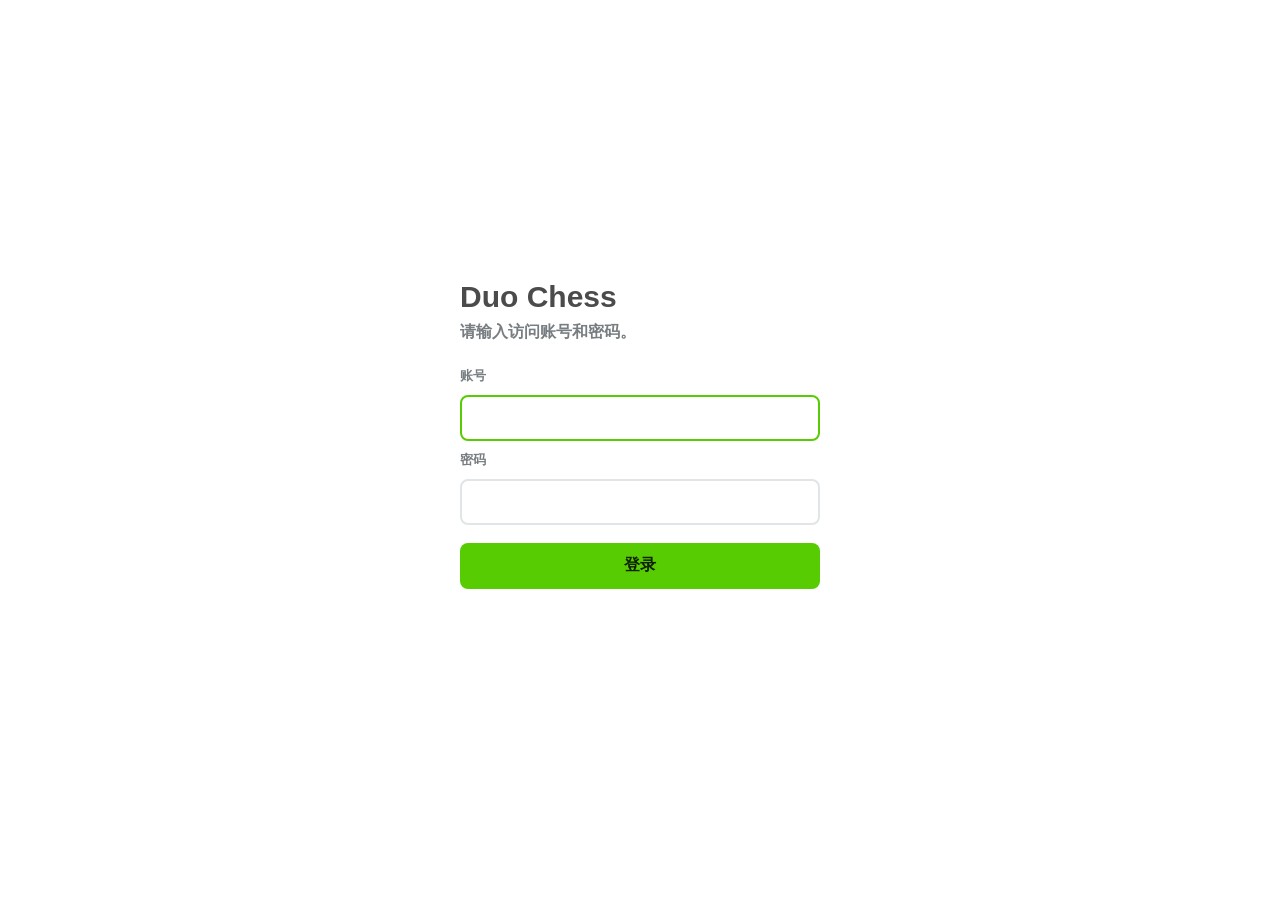
<file: login.html>
<!doctype html>
<html lang="zh-CN">
<head>
  <meta charset="utf-8">
  <meta name="viewport" content="width=device-width, initial-scale=1">
  <title>登录 · Duo Chess</title>
  <style>
    :root { color-scheme: dark light; --ink: #f2f7f9; --muted: #9aaab0; --bg: #111c20; --line: #35444a; --accent: #58cc02; }
    @media (prefers-color-scheme: light) { :root { --ink: #4b4b4b; --muted: #777d80; --bg: #fff; --line: #e1e5e7; } }
    * { box-sizing: border-box; }
    body { min-height: 100vh; margin: 0; display: grid; place-items: center; padding: 24px; background: var(--bg); color: var(--ink); font-family: -apple-system, BlinkMacSystemFont, "Segoe UI", sans-serif; }
    main { width: min(360px, 100%); }
    h1 { margin: 0 0 8px; font-size: 30px; letter-spacing: 0; }
    p { margin: 0 0 24px; color: var(--muted); font-weight: 600; }
    form { display: grid; gap: 10px; }
    label { color: var(--muted); font-size: 13px; font-weight: 700; }
    input, button { width: 100%; height: 46px; border-radius: 8px; font: inherit; }
    input { border: 2px solid var(--line); padding: 0 12px; background: transparent; color: var(--ink); outline: none; }
    input:focus { border-color: var(--accent); }
    button { margin-top: 8px; border: 0; background: var(--accent); color: #102000; cursor: pointer; font-weight: 800; }
    button:disabled { opacity: .55; cursor: wait; }
    #message { min-height: 20px; margin-top: 12px; color: #ff6b6b; font-size: 13px; font-weight: 700; }
  </style>
</head>
<body>
  <main>
    <h1>Duo Chess</h1>
    <p>请输入访问账号和密码。</p>
    <form id="loginForm">
      <label for="username">账号</label>
      <input id="username" name="username" type="text" maxlength="64" autocomplete="username" required autofocus>
      <label for="password">密码</label>
      <input id="password" name="password" type="password" maxlength="256" autocomplete="current-password" required>
      <button id="submit" type="submit">登录</button>
    </form>
    <div id="message" role="alert"></div>
  </main>
  <script>
    const form = document.getElementById('loginForm');
    const submit = document.getElementById('submit');
    const message = document.getElementById('message');
    form.addEventListener('submit', async event => {
      event.preventDefault();
      submit.disabled = true;
      message.textContent = '';
      try {
        const response = await fetch('/api/auth/login', {
          method: 'POST',
          headers: { 'content-type': 'application/json' },
          body: JSON.stringify({ username: form.username.value, password: form.password.value })
        });
        const data = await response.json();
        if (!response.ok) throw new Error(data.error || '登录失败');
        location.replace('/');
      } catch (error) {
        message.textContent = error.message;
        submit.disabled = false;
      }
    });
  </script>
</body>
</html>
</file>
